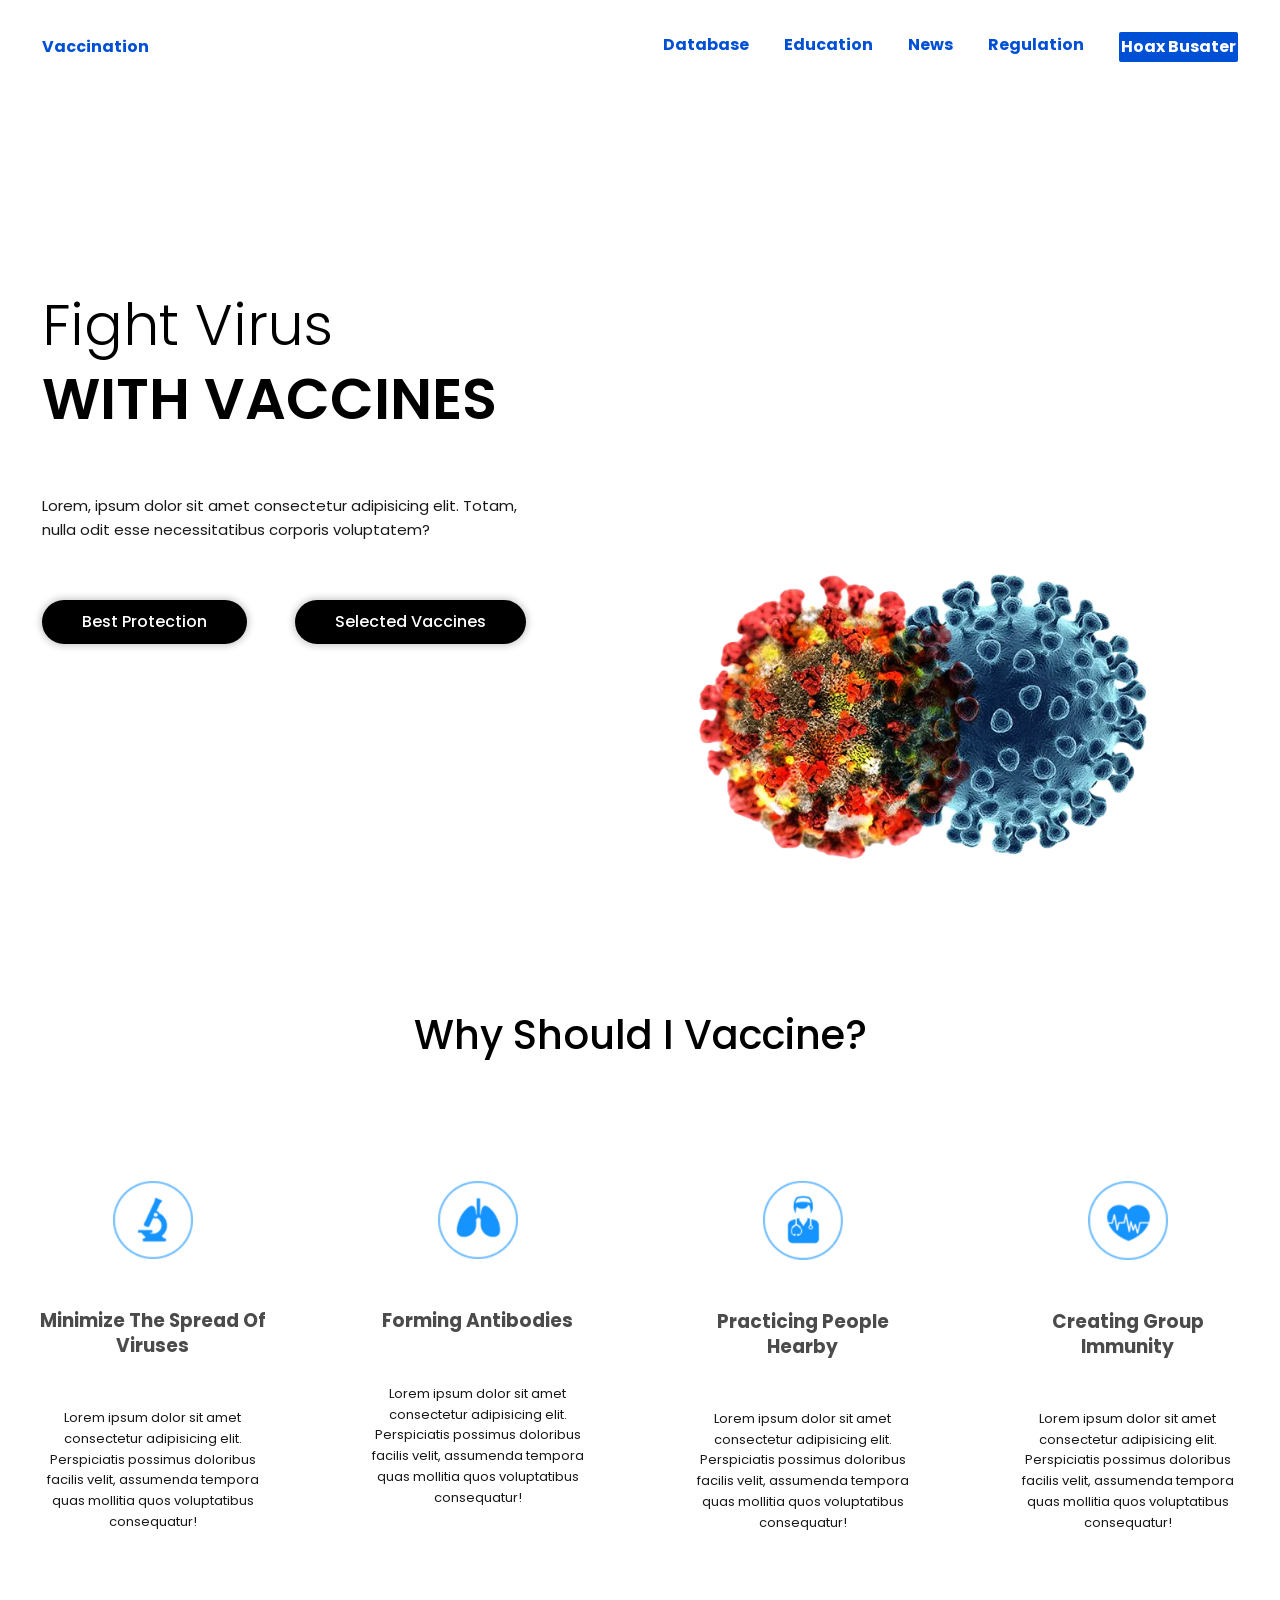
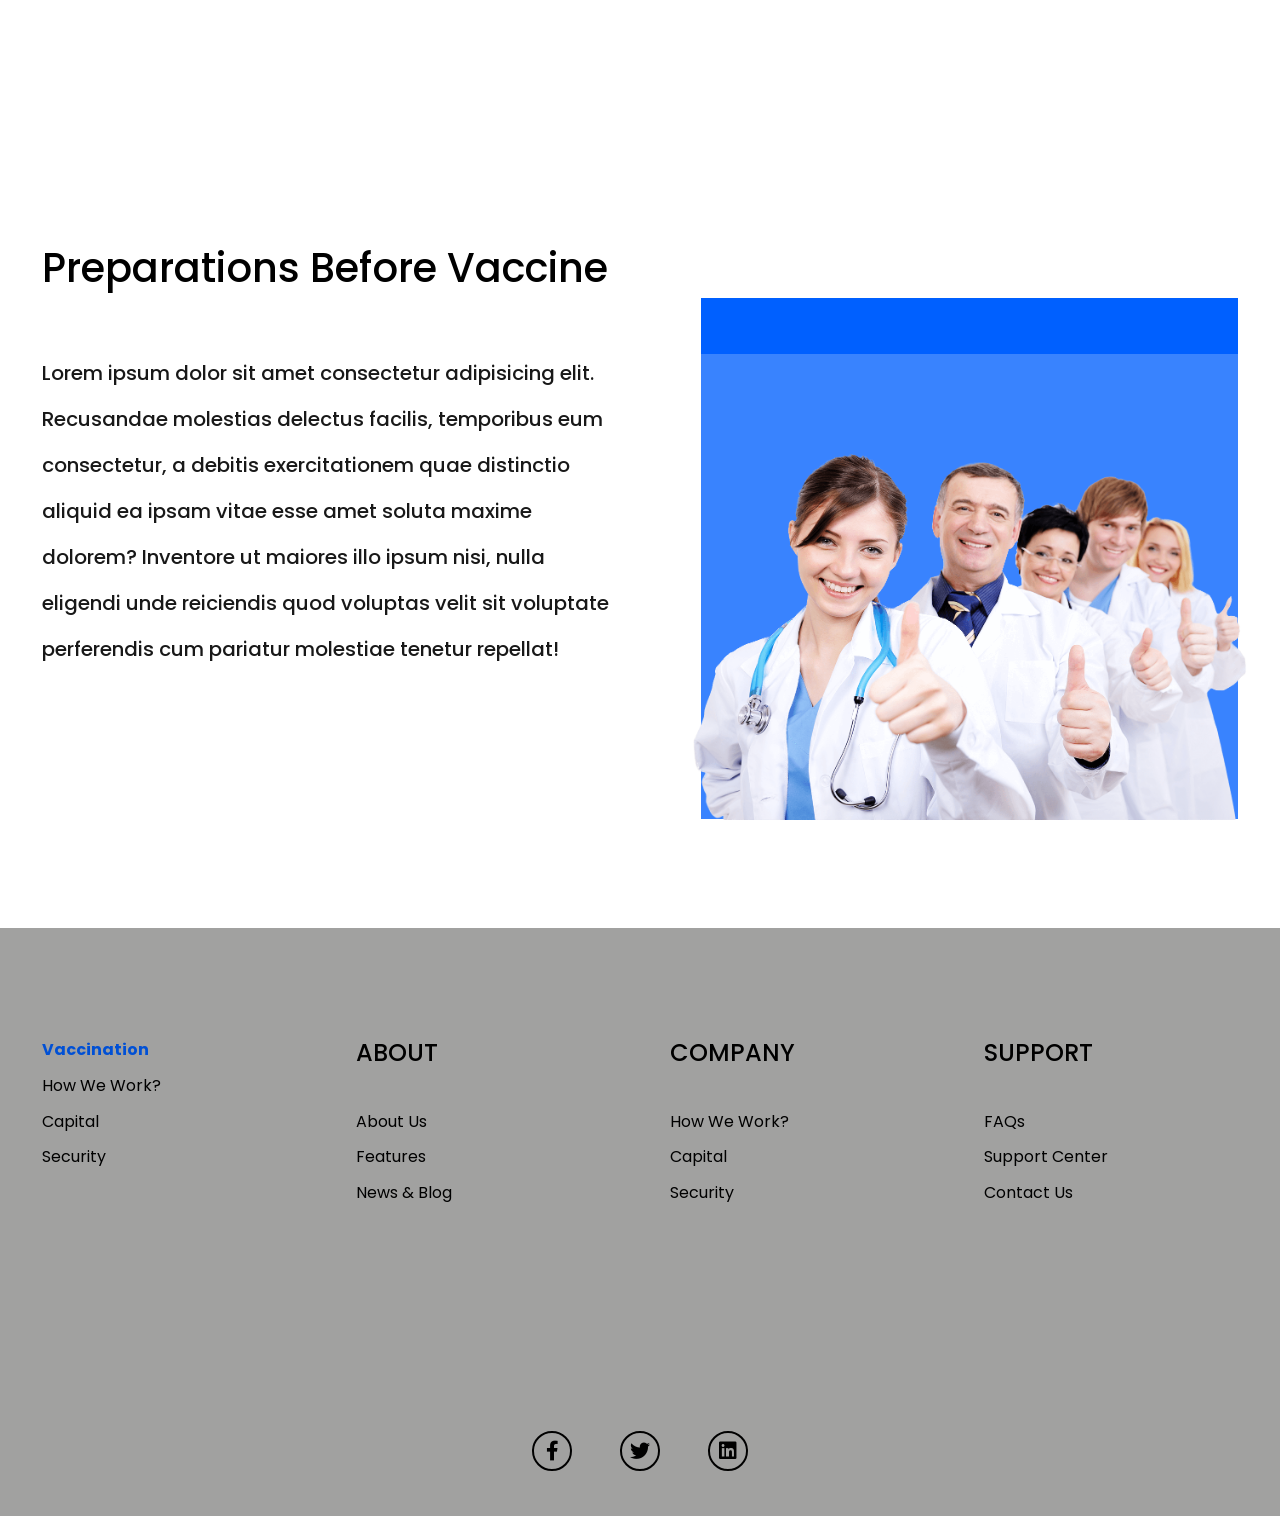
<file: Frontend-Mision/web_vaccination/index.html>
<!DOCTYPE html>
<html lang="en">
<head>
    <meta charset="UTF-8">
    <meta http-equiv="X-UA-Compatible" content="IE=edge">
    <meta name="viewport" content="width=device-width, initial-scale=1.0">
    <!-- font awesome -->
    <link rel="stylesheet" href="https://cdnjs.cloudflare.com/ajax/libs/font-awesome/6.0.0-beta2/css/all.min.css" integrity="sha512-YWzhKL2whUzgiheMoBFwW8CKV4qpHQAEuvilg9FAn5VJUDwKZZxkJNuGM4XkWuk94WCrrwslk8yWNGmY1EduTA==" crossorigin="anonymous" referrerpolicy="no-referrer" />
    <link rel = "stylesheet" href = "css/main.css">
    <title>Vaccination</title>
</head>
<body>
    

    <!-- header -->
    <header class = "header bg-blue">
        <nav class = "navbar bg-blue">
            <div class = "container flex">
                <a href = "index.html" class = "navbar-brand">
                    Vaccination
                </a>
                <button type = "button" class = "navbar-show-btn">
                    <img src = "images/ham-menu-icon.png">
                </button>

                <div class = "navbar-collapse bg-white">
                    <button type = "button" class = "navbar-hide-btn">
                        <img src = "images/close-icon.png">
                    </button>
                    <ul class = "navbar-nav">
                        <li class = "nav-item">
                            <a href = "#" class = "nav-link">Database</a>
                        </li>
                        <li class = "nav-item">
                            <a href = "#" class = "nav-link">Education</a>
                        </li>
                        <li class = "nav-item">
                            <a href = "#" class = "nav-link">News</a>
                        </li>
                        <li class = "nav-item">
                            <a href = "#" class = "nav-link">Regulation</a>
                        </li>
                        <li class = "nav-item">
                            <a href = "#" class = "nav-link" id = "btn-hb">Hoax Busater</a>
                        </li>
                    </ul>
                    

                </div> 
            </div>
        </nav>

        <div class = "header-inner text-white text-center">
            <div class = "container grid">
                <div class = "header-inner-left">
                    <h1>Fight Virus<br> <span>With Vaccines</span></h1>
                    <p class = "text text-md">Lorem, ipsum dolor sit amet consectetur adipisicing elit. Totam, nulla odit esse necessitatibus corporis voluptatem?</p>
                    <div class = "btn-group">
                        <a href = "#" class = "btn btn-white">Best Protection</a>
                        <a href = "#" class = "btn btn-light-blue">Selected Vaccines</a>
                    </div>
                </div>
                <div class = "header-inner-right">
                    <img src = "images/header.png">
                </div>
            </div>
        </div>
    </header>
    <!-- end of header -->

    <main>


                <!-- services section -->
                <section id = "services" class = "services py">
                    <div class = "container">
                        <div class = "section-head text-center">
                            <h2 class = "lead">Why should I vaccine? </h2>
                            </div>
                        </div>
                        <div class = "services-inner text-center grid">
                            <article class = "service-item">
                                <div class = "icon">
                                    <img src = "images/service-icon-2.png">
                                </div>
                                <h3>Minimize the spread of viruses</h3>
                                <p class = "text text-sm">Lorem ipsum dolor sit amet consectetur adipisicing elit. Perspiciatis possimus doloribus facilis velit, assumenda tempora quas mollitia quos voluptatibus consequatur!</p>
                            </article>
        
                            <article class = "service-item">
                                <div class = "icon">
                                    <img src = "images/service-icon-1.png">
                                </div>
                                <h3>Forming Antibodies</h3>
                                <p class = "text text-sm">Lorem ipsum dolor sit amet consectetur adipisicing elit. Perspiciatis possimus doloribus facilis velit, assumenda tempora quas mollitia quos voluptatibus consequatur!</p>
                            </article>
        
                            <article class = "service-item">
                                <div class = "icon">
                                    <img src = "images/service-icon-4.png">
                                </div>
                                <h3>Practicing People Hearby</h3>
                                <p class = "text text-sm">Lorem ipsum dolor sit amet consectetur adipisicing elit. Perspiciatis possimus doloribus facilis velit, assumenda tempora quas mollitia quos voluptatibus consequatur!</p>
                            </article>
        
                            <article class = "service-item">
                                <div class = "icon">
                                    <img src = "images/service-icon-3.png">
                                </div>
                                <h3>Creating Group Immunity</h3>
                                <p class = "text text-sm">Lorem ipsum dolor sit amet consectetur adipisicing elit. Perspiciatis possimus doloribus facilis velit, assumenda tempora quas mollitia quos voluptatibus consequatur!</p>
                            </article>
                        </div>
                    </div>
                </section>
                <!-- end of services section -->

        <!-- about section -->
        <section id = "about" class = "about py">
            <div class = "about-inner">
                <div class = "container grid">
                    <div class = "about-left text-center">
                        <div class = "section-head">
                            <h2>Preparations Before Vaccine</h2>
                        </div>
                        <p class = "text text-lg">Lorem ipsum dolor sit amet consectetur adipisicing elit. Recusandae molestias delectus facilis, temporibus eum consectetur, a debitis exercitationem quae distinctio aliquid ea ipsam vitae esse amet soluta maxime dolorem? Inventore ut maiores illo ipsum nisi, nulla eligendi unde reiciendis quod voluptas velit sit voluptate perferendis cum pariatur molestiae tenetur repellat!</p>
                        
                    </div>
                    <div class = "about-right flex">
                        <div class = "img">
                            <img src = "images/doc-group-2.png">
                        </div>
                    </div>
                </div>
            </div>
        </section>
        <!-- end of about section -->


    </main>

    <!-- footer  -->
    <footer id = "footer" class = "footer text-center">
        <div class = "container">
            <div class = "footer-inner text-white py grid">
                <div class = "footer-item">
                    <div class = "icon">
                        <a href="">Vaccination</a>
                    </div>
                    <ul>
                        <li><a href = "#" class = "text-white">How We Work?</a></li>
                        <li><a href = "#" class = "text-white">Capital</a></li>
                        <li><a href = "#" class = "text-white">Security</a></li>
                    </ul>
                </div>

                <div class = "footer-item">
                    <h3 class = "footer-head">About</h3>
                    <ul>
                        <li><a href = "#" class = "text-white">About Us</a></li>
                        <li><a href = "#" class = "text-white">Features</a></li>
                        <li><a href = "#" class = "text-white">News & Blog</a></li>
                    </ul>
                </div>

                <div class = "footer-item">
                    <h3 class = "footer-head">Company</h3>
                    <ul>
                        <li><a href = "#" class = "text-white">How We Work?</a></li>
                        <li><a href = "#" class = "text-white">Capital</a></li>
                        <li><a href = "#" class = "text-white">Security</a></li>
                    </ul>
                </div>

                <div class = "footer-item">
                    <h3 class = "footer-head">Support</h3>
                    <ul class = "appointment-info">
                        <li>FAQs</li>
                        <li>Support Center</li>
                        <li>Contact Us</li>
                        
                    </ul>
                </div>
            </div>

            <div class = "footer-links">
                <ul class = "flex">
                    <li><a href = "#" class = "text-white flex"> <i class = "fab fa-facebook-f"></i></a></li>
                    <li><a href = "#" class = "text-white flex"> <i class = "fab fa-twitter"></i></a></li>
                    <li><a href = "#" class = "text-white flex"> <i class = "fab fa-linkedin"></i></a></li>
                </ul>
            </div>
        </div>
    </footer>
    <!-- end of footer  -->


    <!-- custom js -->
    <script src = "js/script.js"></script>
</body>
</html>
</file>
<file: Frontend-Mision/web_vaccination/css/main.css>
@import url('https://fonts.googleapis.com/css2?family=Poppins:wght@200;300;400;500;600;700;800;900&display=swap');

/* variables */
:root{
    --fros-blue-color: #fff;
    --light-blue-color: #16c5ff;
    --dark-color: #202020;
    --light-gray: green;/*#dedede*/
    --dark-gray: #a1a1a0;
    --light-color: black; /*#0050d5*/
    --poppins-font: 'Poppins', sans-serif;
    --transition: all 0.3s ease-in-out;
    --box-shadow: 0 0 15px 2px rgba(0, 0, 0, 0.2)!important;
}

/* some resets */
*{
    padding: 0;
    margin: 0;
    -webkit-box-sizing: border-box;
            box-sizing: border-box;
}
html{
    font-size: 10px;
}
body{
    font-size: 1.6rem;
    line-height: 1.6;
    font-family: var(--poppins-font);
}
img{
    width: 100%;
    display: block;
}
ul{
    list-style: none;
}
a{
    text-decoration: none;
    color: var(--dark-color);
}
.bg-blue{
    background-color: var(--fros-blue-color);
}
.bg-white{
    background-color: var(--light-color);
}
.text-blue{
    color: var(--fros-blue-color);
}
.text-white{
    color: var(--light-color);
}

.container.flex a{
    color: #0050d5;
    font-weight: bold;
}


/* button */
.btn, button{
    border: none;
    cursor: pointer;
}
.btn{
    padding: .9rem 4rem;
    border-radius: 3rem;
    display: inline-block;
    background-color: var(--light-color);
    font-weight: 500;
    -webkit-box-shadow: 0 0 7px 2px rgba(0, 0, 0, 0.2);
            box-shadow: 0 0 7px 2px rgba(0, 0, 0, 0.2);
    -webkit-transition: var(--transition);
    -o-transition: var(--transition);
    transition: var(--transition);
}
.btn-white{
    color: var(--fros-blue-color);
}
.btn-light-blue{
    background-color: black;
    color: #fff;
}
#btn-hb{
    background-color: #0050d5;
    color: var(--fros-blue-color);
    border-radius: 2px;
    padding: 2px;
}
.btn-blue{
    background-color: var(--fros-blue-color);
    color: var(--light-color);
}
.btn-group{
    display: -webkit-box;
    display: -ms-flexbox;
    display: flex;
    -ms-flex-wrap: wrap;
        flex-wrap: wrap;
    -webkit-box-align: center;
        -ms-flex-align: center;
            align-items: center;
}
.btn-group .btn{
    width: 100%;
}
.btn-group .btn:first-child{
    margin-bottom: 2rem;
}
.btn:hover{
    -webkit-box-shadow: var(--box-shadow);
            box-shadow: var(--box-shadow);
}

.container{
    max-width: 95vw;
    margin: 0 auto;
    padding: 0 1rem;
}
.flex{
    display: -webkit-box;
    display: -ms-flexbox;
    display: flex;
    -webkit-box-align: center;
        -ms-flex-align: center;
            align-items: center;
    -webkit-box-pack: center;
        -ms-flex-pack: center;
            justify-content: center;
}
.grid{
    display: grid;
}
input{
    outline: 0;
}
.lead{
    font-size: 25px;
    text-transform: capitalize;
}
h1, h2, h3{
    text-transform: capitalize;
    margin-top: 0;
    line-height: 1.3;
}
.text{
    opacity: 0.9;
}
.text-md{
    font-size: 1.5rem;
}
.text-lg{
    font-size: 2rem;
    font-weight: 500;
}
.text-sm{
    font-size: 1.3rem;
}
.py{
    padding: 10.9rem 0;
}
.text-center{
    text-align: center;
}

/* header */
.header{
    min-height: 100vh;
}
.navbar{
    position: fixed;
    top: 0;
    left: 0;
    width: 100%;
    padding: 3.2rem 0;
    z-index: 999;
}
.navbar .container{
    -webkit-box-pack: justify;
        -ms-flex-pack: justify;
            justify-content: space-between;
}
.navbar-brand img{
    width: 168px;
}
.navbar-show-btn, .navbar-hide-btn{
    background-color: transparent;
    width: 30px;
    -webkit-transition: var(--transition);
    -o-transition: var(--transition);
    transition: var(--transition);
}
button[class ^= navbar]:hover{
    -webkit-transform: scale(1.1);
        -ms-transform: scale(1.1);
            transform: scale(1.1);
}


.navbar-collapse{
    position: fixed;
    top: 0;
    right: 0;
    width: 100%;
    height: 100%;
    padding: 8rem 3rem;
    display: -webkit-box;
    display: -ms-flexbox;
    display: flex;
    -webkit-box-orient: vertical;
    -webkit-box-direction: normal;
        -ms-flex-direction: column;
            flex-direction: column;
    -webkit-box-pack: justify;
        -ms-flex-pack: justify;
            justify-content: space-between;
    -webkit-box-shadow: -3px 0 10px 4px rgba(0, 0, 0, 0.1);
            box-shadow: -3px 0 10px 4px rgba(0, 0, 0, 0.1);
    -webkit-transform: translateX(110%);
        -ms-transform: translateX(110%);
            transform: translateX(110%);
    -webkit-transition: var(--transition);
    -o-transition: var(--transition);
    transition: var(--transition);
    z-index: 1000;
}
/* navbar show class */
.navbar-show{
    -webkit-transform: translateX(0);
        -ms-transform: translateX(0);
            transform: translateX(0);
}
.navbar-hide-btn{
    position: absolute;
    right: 2rem;
    top: 4.5rem;
}
.nav-item{
    margin: 1.4rem 0;
}
.nav-link{
    opacity: 0.8;
    font-weight: 600;
    -webkit-transition: var(--transition);
    -o-transition: var(--transition);
    transition: var(--transition);
    display: inline-block;
}
.nav-link:hover{
    opacity: 1;
    color: var(--fros-blue-color);
    -webkit-transform: translateX(10px);
        -ms-transform: translateX(10px);
            transform: translateX(10px);
}
.search-icon{
    display: block;
    width: 27px;
    margin-right: 1rem;
}
.search-control::-webkit-input-placeholder{
    color: var(--light-gray);
}
.search-control::-moz-placeholder{
    color: var(--light-gray);
}
.search-control:-ms-input-placeholder{
    color: var(--light-gray);
}
.search-control::-ms-input-placeholder{
    color: var(--light-gray);
}
.search-control::placeholder{
    color: var(--light-gray);
}
.search-control{
    height: 27px;
    width: 100%;
    border-radius: 1.9rem;
    border: 2px solid var(--light-gray);
    padding: 0 1.5rem;
}

/* header inner */
.header-inner{
    padding-top: 16rem;
}
.header-inner-left h1{
    font-size: 4rem;
    font-weight: 300;
    margin-bottom: 0;
}
.header-inner-left h1 span{
    font-weight: 600;
    text-transform: uppercase;
}
.header-inner-left .lead{
    opacity: 0.9;
}
.header-inner-left .text{
    margin: 5.8rem 0;
    max-width: 500px;
    margin-right: auto;
    margin-left: auto;
}
.header-inner-left .btn-group{
    -webkit-box-pack: center;
        -ms-flex-pack: center;
            justify-content: center;
}
.header-inner-right{
    margin-top: 6rem;
}
.header-inner-right img{
    max-width: 520px;
    margin: 0 auto;
}

/* about section */
.section-head h2{
    font-size: 4rem;
    font-weight: 500;
    margin-bottom: 3rem;
    text-align: center;
}
.border-line{
    height: .4rem;
    width: 100%;
    margin-right: auto;
    margin-left: auto;
    background-color: var(--light-gray);
    position: relative;
}
.border-line::after{
    content: "";
    position: absolute;
    top: 0;
    left: 50%;
    -webkit-transform: translateX(-50%);
        -ms-transform: translateX(-50%);
            transform: translateX(-50%);
    height: 100%;
    width: 102px;
    background-color: var(--light-blue-color);
}
.about-left{
    margin-bottom: 6rem;
}
.about-right{
    margin-top: 16.8rem;
}
.about-left .text{
    margin: 5.6rem 0;
    line-height: 2.3;
}
.about .btn-white{
    color: var(--dark-gray);
}
.about-right .img{
    width: 100%;
    background-color: #3983fe;
    max-width: 537px;
    position: relative;
}
.about-right .img img{
    padding-top: 10rem;
    -webkit-transform: scaleX(1.03);
        -ms-transform: scaleX(1.03);
            transform: scaleX(1.03);
}
.about-right .img::after, .about-right .img::before{
    content: "";
    position: absolute;
    width: 100%;
    height: 100%;
}
.about-right .img::after{
    top: -56px;
    left: 0;
    background-color: #0060ff;
    z-index: -1;
}
.about-right .img::before{
    top: -112px;
    left: 0;
    background-color: var(--fros-blue-color);
    z-index: -2;
}



/* services section */
.services .section-head .text-lg{
    color: var(--dark-gray);
    margin-top: -2rem;
}
.services .section-head img{
    margin: 3.7rem auto;
}
.line-art{
    max-width: 240px;
    margin: auto;
}
.line-art img{
    width: 30px;
}
.line-art div{
    width: 100px;
    height: 2px;
    background-color: var(--light-gray);
}
.services-inner{
    padding: 6rem 0;
}
.service-item{
    padding: 3rem;
    margin-bottom: 3rem;
}
.service-item:last-child{
    margin-bottom: 0;
}
.service-item .icon img{
    width: 80px;
    margin: auto;
}
.service-item h3{
    margin: 5rem 0;
    opacity: 0.7;
}





/* footer */
.footer{
    background-color: var(--dark-gray);
    color: #202020;
}
.footer-item{
    margin-bottom: 6rem;
}
.footer-item:last-child{
    margin-bottom: 0;
}
.footer-head{
    text-transform: uppercase;
    font-weight: 500;
    font-size: 2.4rem;
    margin-bottom: 4rem;
}
.footer-item .icon{
    width: 120px;
    margin: auto;
}
.footer .icon a{
    color: #0050d5;
    font-weight: bold;
}


.footer-item .text{
    padding: 3rem 0;
    max-width: 500px;
    margin-right: auto;
    margin-left: auto;
}
.footer-item address{
    font-size: 1.5rem;
    font-style: normal;
}
.footer-item .tags-list{
    -ms-flex-wrap: wrap;
        flex-wrap: wrap;
}
.footer-item .tags-list li{
    margin: .5rem 1rem;
    padding: .5rem 1rem;
    background-color: rgb(58, 58, 58);
    border-radius: .4rem;
}
.footer-item a{
    margin-bottom: 1rem;
    display: inline-block;
    -webkit-transition: var(--transition);
    -o-transition: var(--transition);
    transition: var(--transition);
}


.footer-item:last-child .text{
    padding-top: 0;
}
.footer-item .appointment-info li{
    margin: 1rem 0;
}
.footer-item .appointment-info li span{
    margin-left: 1rem;
}
.footer-links{
    border-top: 2px solid var(--dark-gray);
    padding: 4.5rem 0;
}
.footer-links li{
    margin: 0 2.4rem;
    font-size: 2rem;
}
.footer-links li a{
    height: 40px;
    width: 40px;
    border-radius: 50%;
    border: 2px solid var(--light-color);
    -webkit-transition: var(--transition);
    -o-transition: var(--transition);
    transition: var(--transition);
}
.footer-links li a:hover{
    background-color: var(--light-color);
    color: var(--fros-blue-color);
}




/* Media Queries */
@media(min-width: 450px){
    .navbar-collapse{
        width: 320px;
    }
    .btn-group .btn{
        width: auto;
    }
    .btn-group .btn:first-child{
        margin-right: 48px;
        margin-bottom: 0;
    }
    .border-line{
        width: 405px;
    }

}

@media(min-width: 768px){
    .header-inner-left h1{
        font-size: 5.7rem;
    }
    .services-inner, .doc-panel-inner{
        grid-template-columns: repeat(2, 1fr);
    }
    .doc-panel-inner{
        -webkit-column-gap: 3rem;
           -moz-column-gap: 3rem;
                column-gap: 3rem;
    }
    .doc-panel .section-head h2{
        text-align: left;
    }
    .package-service-inner, .posts-inner, .footer-inner{
        grid-template-columns: repeat(2, 1fr);
        -webkit-column-gap: 6rem;
           -moz-column-gap: 6rem;
                column-gap: 6rem;
    }
    .footer-inner{
        text-align: left;
    }
    .footer-item .icon, .footer-item .text{
        margin-left: 0;
    }
    .footer-item .tags-list{
        -webkit-box-pack: start;
            -ms-flex-pack: start;
                justify-content: flex-start;
    }
}

@media(min-width: 992px){
    .header-inner{
        padding-top: 3.2rem;
    }
    .header-inner .container{
        grid-template-columns: 545px auto;
        -webkit-box-align: center;
            -ms-flex-align: center;
                align-items: center;
        height: calc(100vh - 32px);
        position: relative;
    }
    .header-inner-left{
        text-align: left;
    }
    .header-inner-left .text{
        margin-left: 0;
    }
    .header-inner-left .btn-group{
        -webkit-box-pack: start;
            -ms-flex-pack: start;
                justify-content: start;
    }
    .header-inner-right img{
        position: absolute;
        bottom: 0;
        right: 0;
        padding-left: 5rem;
    }
    .about-inner .container{
        grid-template-columns: repeat(2, 1fr);
        -webkit-column-gap: 3rem;
           -moz-column-gap: 3rem;
                column-gap: 3rem;
    }
    .about-left{
        text-align: left;
        margin-bottom: 0;
    }
    .about-left .section-head h2{
        text-align: left;
    }
    .border-line{
        margin-left: 0;
    }
    .border-line::after{
        left: 0;
        -webkit-transform: translateX(0);
            -ms-transform: translateX(0);
                transform: translateX(0);
    }
    .about-right{
        margin-left: auto;
        margin-top: 11.2rem;
    }

    .banner-two .container{
        grid-template-columns: repeat(2, 1fr);
        -webkit-box-align: center;
            -ms-flex-align: center;
                align-items: center;
        -webkit-column-gap: 6rem;
           -moz-column-gap: 6rem;
                column-gap: 6rem;
    }
    .banner-two-right{
        text-align: left;
    }
    .banner-two-right .btn-group{
        -webkit-box-pack: start;
            -ms-flex-pack: start;
                justify-content: flex-start;
    }
    .banner-two-right .lead{
        margin-top: 0;
    }
    .banner-two-left img{
        width: 100%;
        max-width: 100%;
    }
    .doc-panel-inner{
        grid-template-columns: repeat(3, 1fr);
    }
    .doc-panel-item{
        margin-bottom: 0;
    }
    .package-service-inner{
        grid-template-columns: repeat(3, 1fr);
    }
    .package-service-item{
        margin-bottom: 0;
    }

    .contact .container{
        grid-template-columns: repeat(2, 1fr);
        -webkit-column-gap: 2.4rem;
           -moz-column-gap: 2.4rem;
                column-gap: 2.4rem;
    }
}

@media(min-width: 1200px){
    .navbar-show-btn, .navbar-hide-btn{
        display: none;
    }
    .navbar-collapse{
        -webkit-transform: translateX(0);
            -ms-transform: translateX(0);
                transform: translateX(0);
        position: relative;
        -webkit-box-orient: horizontal;
        -webkit-box-direction: normal;
            -ms-flex-direction: row;
                flex-direction: row;
        -webkit-box-pack: end;
            -ms-flex-pack: end;
                justify-content: flex-end;
        -webkit-box-align: center;
            -ms-flex-align: center;
                align-items: center;
        width: 100%;
        height: auto;
        padding: 0;
        background-color: transparent;
        -webkit-box-shadow: none;
                box-shadow: none;
        -webkit-transition: none;
        -o-transition: none;
        transition: none;
    }
    .navbar-nav{
        display: -webkit-box;
        display: -ms-flexbox;
        display: flex;
    }
    .nav-item{
        margin: 0;
        margin-left: 3.5rem;
    }
    .nav-link{
        color: var(--light-color);
        opacity: 1;
        font-weight: 500;
        position: relative;
    }
    .nav-link::after{
        content: "";
        position: absolute;
        top: 100%;
        left: 0;
        height: 2px;
        width: 0;
        background-color: var(--light-color);
        opacity: 0;
        -webkit-transition: var(--transition);
        -o-transition: var(--transition);
        transition: var(--transition);
    }
    .nav-link:hover{
        -webkit-transform: none;
            -ms-transform: none;
                transform: none;
        color: var(--light-color);
    }
    .nav-link:hover::after{
        opacity: 1;
        width: 100%;
    }
    .search-bar{
        margin-left: 5.5rem;
    }
    .search-inner-right{
        width: 100%;
    }
    .search-inner-right img{
        padding-left: 0;
        max-width: 647px;
    }
    .search-control{
        width: 150px;
    }
    .header-inner-right{
        width: 100%;
    }
    .header-inner-right img{
        padding-left: 0;
        max-width: 647px;
    }

    .services-inner{
        grid-template-columns: repeat(4, 1fr);
        -webkit-column-gap: 2rem;
           -moz-column-gap: 2rem;
                column-gap: 2rem;
    }
    .service-item{
        margin-bottom: 0;
    }
    .doc-panel-inner{
        -webkit-column-gap: 9rem;
           -moz-column-gap: 9rem;
                column-gap: 9rem;
    }
    .posts-inner{
        grid-template-columns: repeat(3, 1fr);
    }
    .post-item{
        margin-bottom: 0;
    }

    .contact .container{
        grid-template-columns: auto 514px;
    }
    .footer-inner{
        grid-template-columns: repeat(4, 1fr);
        -webkit-column-gap: 6rem;
           -moz-column-gap: 6rem;
                column-gap: 6rem;
    }
}

@media(min-width: 1480px){
    /* general */
    .container{
        max-width: 81vw;
    }
}
</file>
